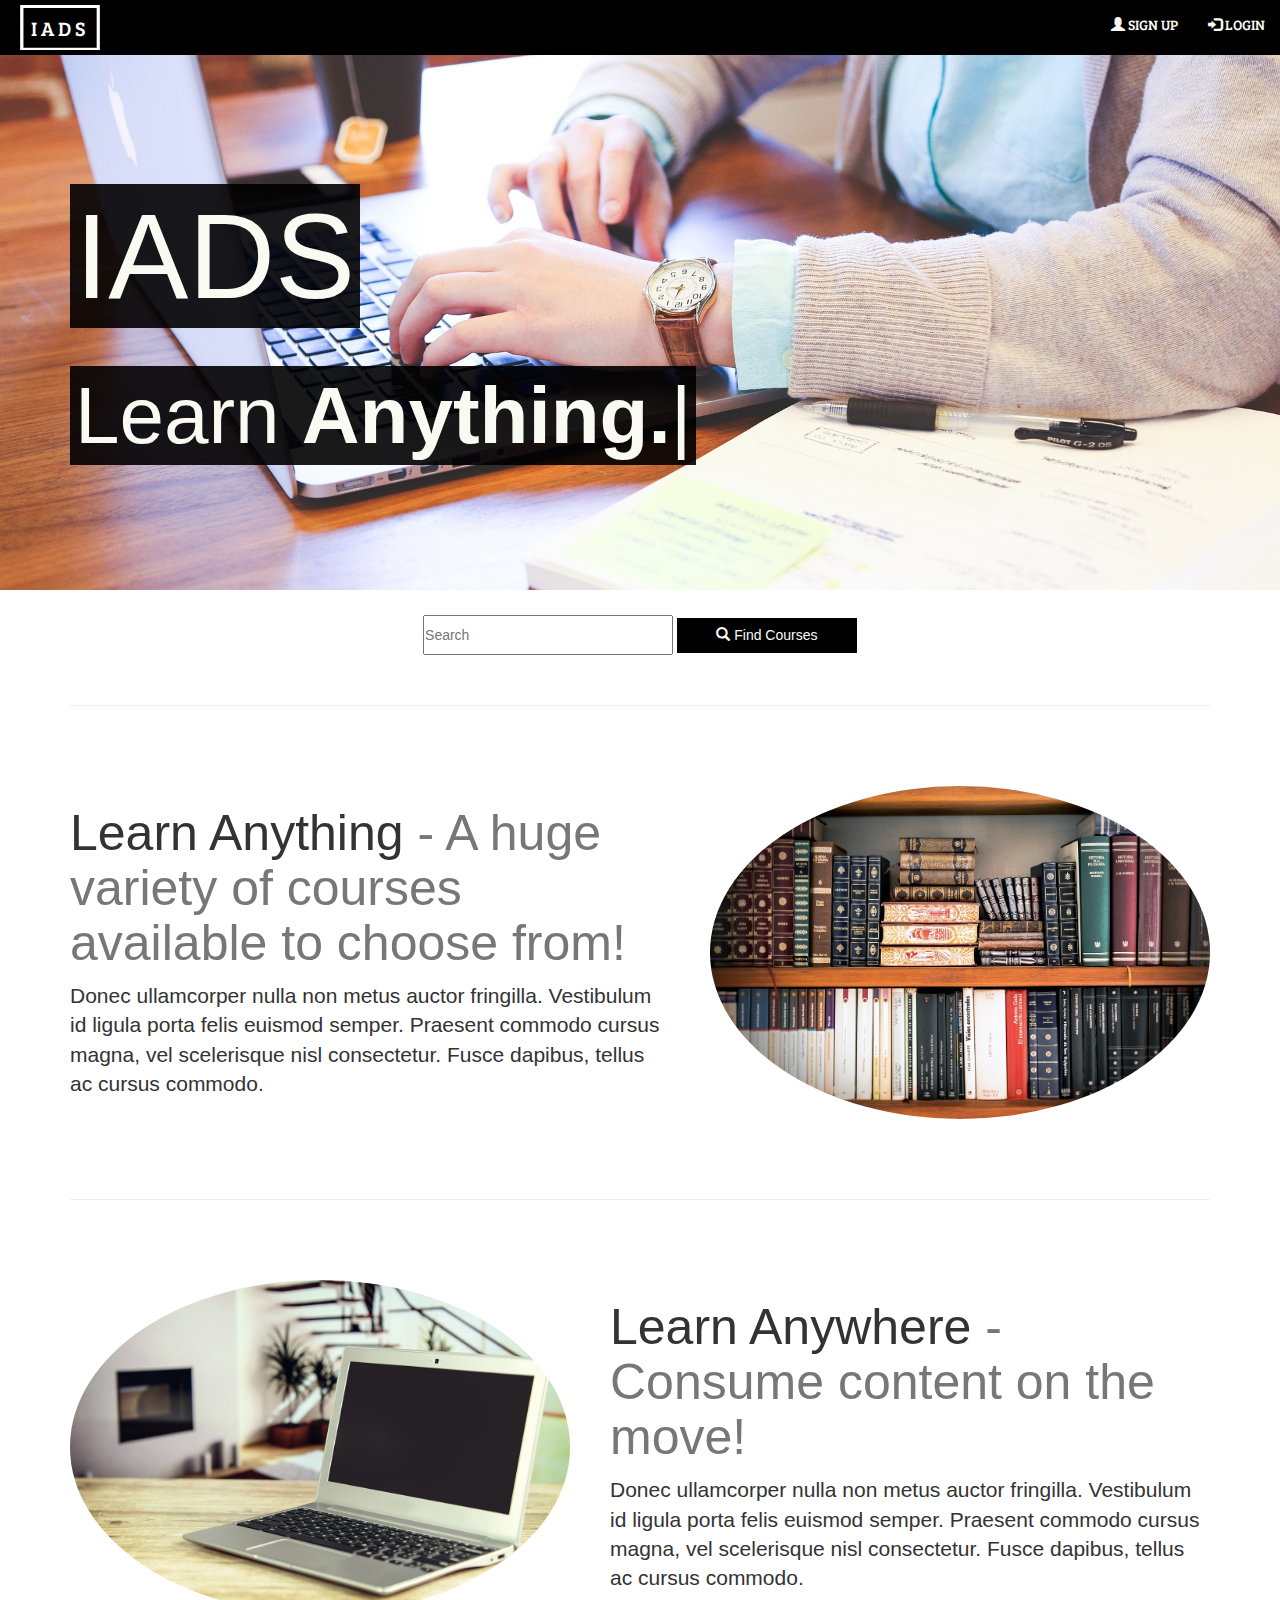
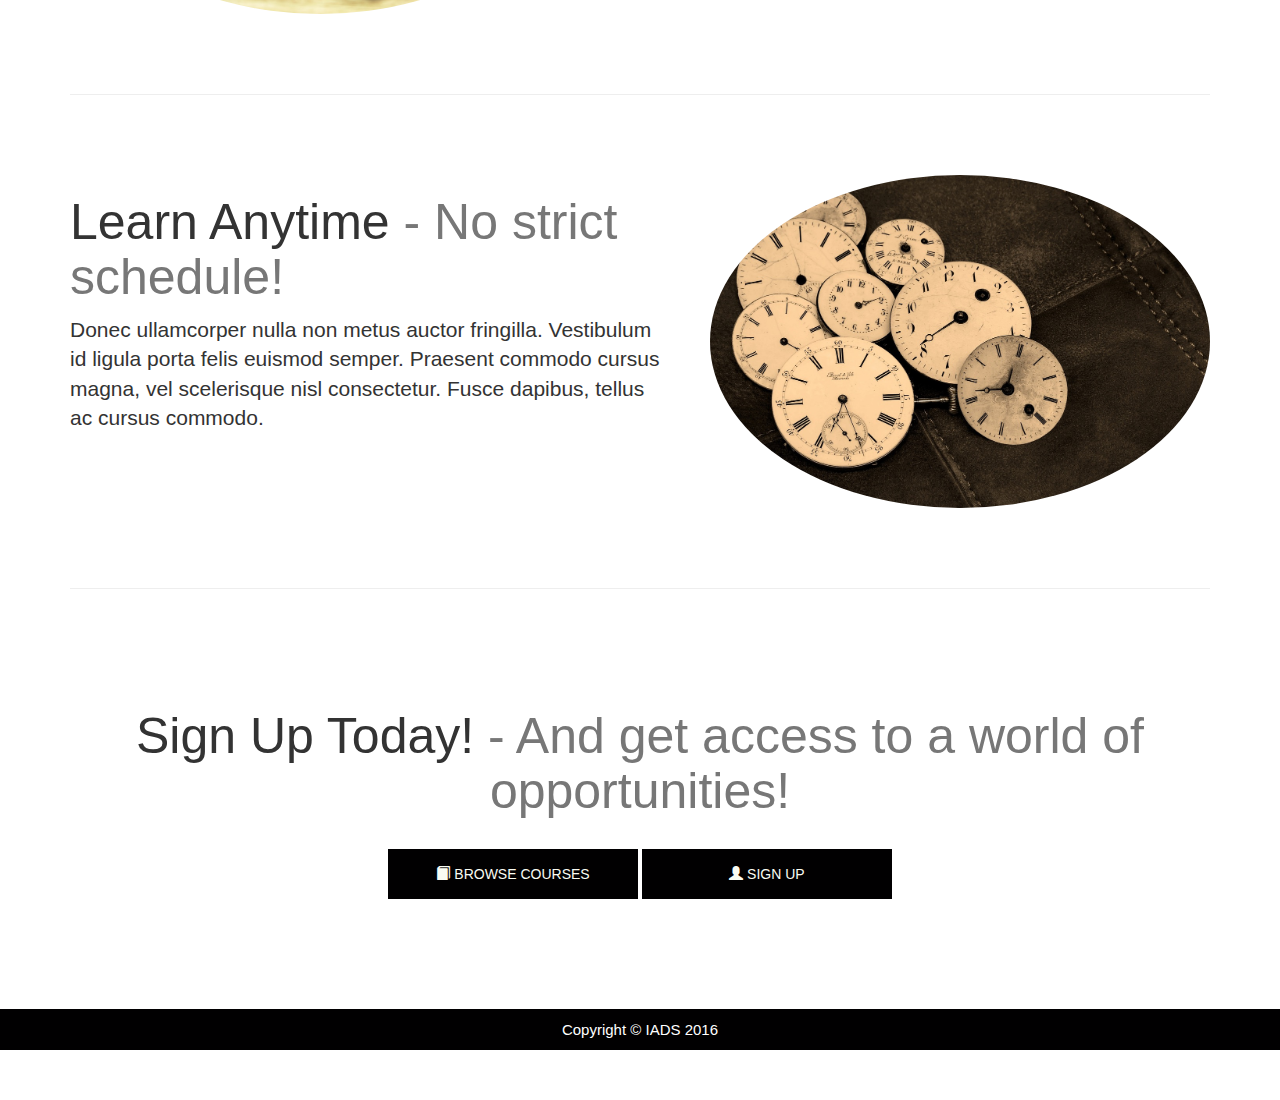
<file: index.html>
<!DOCTYPE html>
<html lang="en">

<head>

    <meta charset="utf-8">
    <meta http-equiv="X-UA-Compatible" content="IE=edge">
    <meta name="viewport" content="width=device-width, initial-scale=1">
    <meta name="description" content="">
    <meta name="author" content="">
    <meta name="theme-color" content="#010001" />

    <title>IADS</title>
    <link rel="icon" type="image/png" href="img/iads.png" />

    <!-- Bootstrap Core CSS -->
    <link href="css/bootstrap.min.css" rel="stylesheet">

    <!-- Custom CSS -->
    <link href="css/one-page-wonder.css" rel="stylesheet">
    <link href="css/breeserif.css" rel="stylesheet">

    <!-- HTML5 Shim and Respond.js IE8 support of HTML5 elements and media queries -->
    <!-- WARNING: Respond.js doesn't work if you view the page via file:// -->
    <!--[if lt IE 9]>
        <script src="https://oss.maxcdn.com/libs/html5shiv/3.7.0/html5shiv.js"></script>
        <script src="https://oss.maxcdn.com/libs/respond.js/1.4.2/respond.min.js"></script>
    <![endif]-->

</head>

<body>

    <!-- Navigation -->
    <nav class="navbar  navbar-inverse navbar-fixed-top" role="navigation">
        <div class="container-fluid">
            <!-- Brand and toggle get grouped for better mobile display -->
            <div class="navbar-header">
                <button type="button" class="navbar-toggle" data-toggle="collapse" data-target="#bs-example-navbar-collapse-1">
                    <span class="sr-only">Toggle navigation</span>
                    <span class="icon-bar"></span>
                    <span class="icon-bar"></span>
                    <span class="icon-bar"></span>
                </button>
                <a class="navbar-brand" href="#"><img src="img/iads.svg" width="90px" height="45" class="logo"></img></a>
            </div>
            <!-- Collect the nav links, forms, and other content for toggling -->
            <div class="collapse navbar-collapse" id="bs-example-navbar-collapse-1">
                <ul class="nav navbar-nav navbar-right nv">
                  <li><a href="#"><span class="glyphicon glyphicon-user"></span> SIGN UP</a></li>
                  <li><a href="#"><span class="glyphicon glyphicon-log-in"></span> LOGIN</a></li>
                </ul>
            </div>
            <!-- /.navbar-collapse -->
        </div>
        <!-- /.container -->
    </nav>

    <!-- Full Width Image Header -->
    <header class="header-image">
        <div class="headline">
            <div class="container">
                <h1><span class="heading">IADS</span></h1>
                <h2 class=""><span class="heading">Learn <span class="element"></span></span></h2>
            </div>
        </div>
    </header>

    <!-- Page Content -->
    <div class="container">

          <form class="searchbox">
          <center>
                    <input type="text"  placeholder="Search" />
                     <button type="submit" class="but" ><span class="glyphicon glyphicon-search"></span> Find Courses</button>
            </center>
            </form>

        <hr class="featurette-divider">

        <!-- First Featurette -->
        <div class="featurette" id="about">
            <img class="featurette-image img-circle img-responsive pull-right" src="img/books.jpg" width="500px" height="500px">
            <h2 class="featurette-heading">Learn Anything 
                <span class="text-muted">-  A huge variety of courses available to choose from!</span>
            </h2>
            <p class="lead">Donec ullamcorper nulla non metus auctor fringilla. Vestibulum id ligula porta felis euismod semper. Praesent commodo cursus magna, vel scelerisque nisl consectetur. Fusce dapibus, tellus ac cursus commodo.</p>
        </div>

        <hr class="featurette-divider">

        <!-- Second Featurette -->
        <div class="featurette" id="services">
            <img class="featurette-image img-circle img-responsive pull-left" src="img/laptop.jpg" width="500px" height="500px">
            <h2 class="featurette-heading">Learn Anywhere
                <span class="text-muted"> - Consume content on the move!</span>
            </h2>
            <p class="lead">Donec ullamcorper nulla non metus auctor fringilla. Vestibulum id ligula porta felis euismod semper. Praesent commodo cursus magna, vel scelerisque nisl consectetur. Fusce dapibus, tellus ac cursus commodo.</p>
        </div>

        <hr class="featurette-divider">

        <!-- Third Featurette -->
        <div class="featurette" id="contact">
            <img class="featurette-image img-circle img-responsive pull-right" src="img/watches.jpg" width="500px" height="500px">
            <h2 class="featurette-heading">Learn Anytime
                <span class="text-muted">- No strict schedule!</span>
            </h2>
            <p class="lead">Donec ullamcorper nulla non metus auctor fringilla. Vestibulum id ligula porta felis euismod semper. Praesent commodo cursus magna, vel scelerisque nisl consectetur. Fusce dapibus, tellus ac cursus commodo.</p>
        </div>
        <hr class="featurette-divider">
        <center>
        <br/>
        <h2 class="featurette-heading">Sign Up Today!
                <span class="text-muted">- And get access to a world of opportunities! </span>
        </h2>
        <br/>
        <button class="lbut"><span class="glyphicon glyphicon-book"></span> BROWSE  COURSES</button>
        <button class="lbut"><span class="glyphicon glyphicon-user"></span> SIGN UP</button>
        </center>
    </div>
    <!-- /.container -->
     <br/>
     <br/>
     <br/>
     <!-- Footer -->
        <footer>
        <div class="text-center foot">
                    <span>Copyright &copy; IADS 2016</span>
        </div>
        </footer>

    <!-- jQuery -->
    <script src="js/jquery.js"></script>

    <!-- Bootstrap Core JavaScript -->
    <script src="js/bootstrap.min.js"></script>
    <script src="js/typed.js"></script>
    <script>
      $(function(){
          $(".element").typed({
            strings: ["<strong>Anything.^</strong>", "<strong>Anywhere.^</strong>","<strong>Anytime.^</strong>"],
            typeSpeed: 0
          });
      });
      $(document).click(function(e) {
    if (!$(e.target).is('a')) {
        $('.collapse').collapse('hide');        
    }
});
    </script>
</body>

</html>
</file>
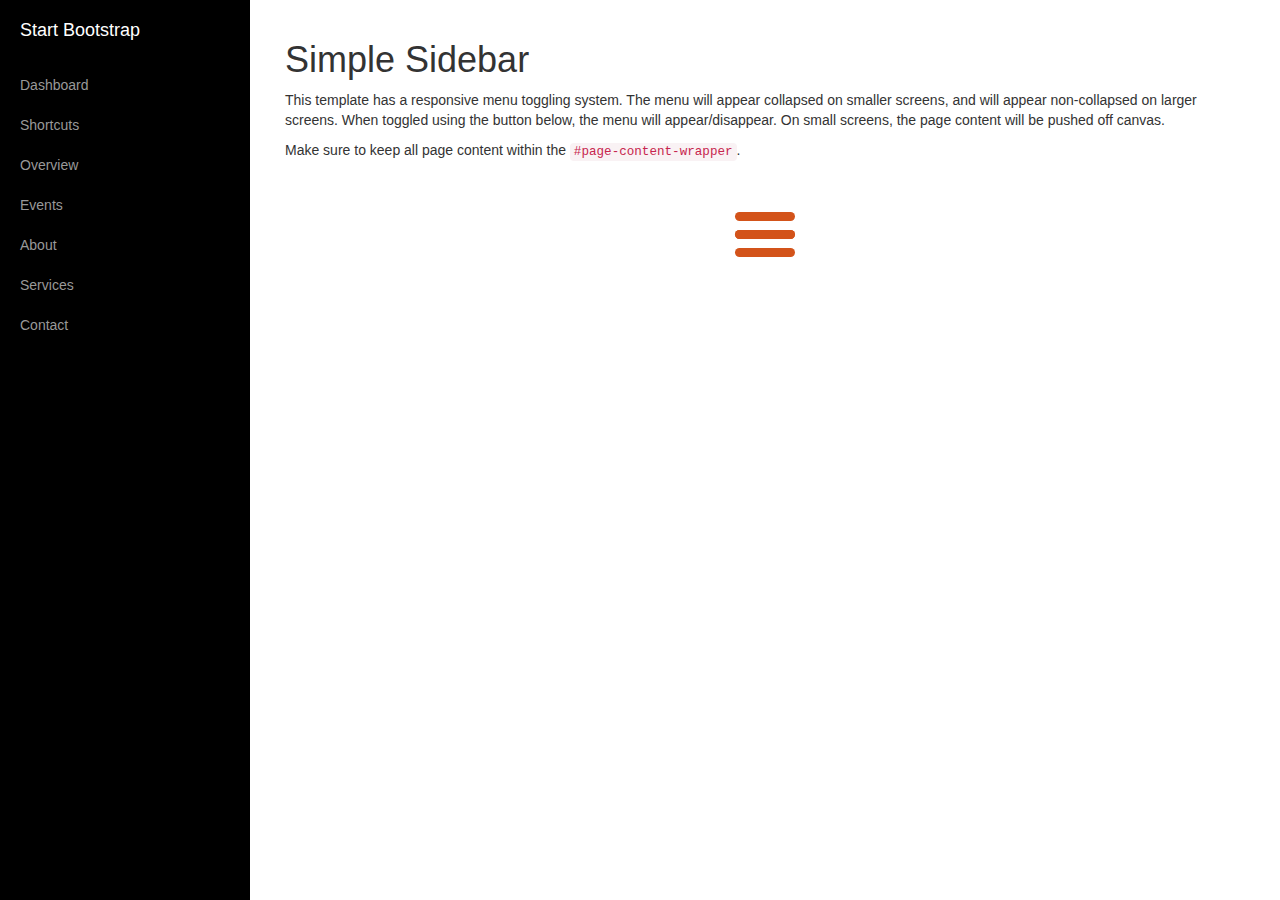
<file: sidebar.html>
<!DOCTYPE html>
<html lang="en">

<head>

    <meta charset="utf-8">
    <meta http-equiv="X-UA-Compatible" content="IE=edge">
    <meta name="viewport" content="width=device-width, shrink-to-fit=no, initial-scale=1">
    <meta name="description" content="">
    <meta name="author" content="">

    <title>Simple Sidebar - Start Bootstrap Template</title>

    <!-- Bootstrap Core CSS -->
    <link href="css/bootstrap.min.css" rel="stylesheet">

    <!-- Custom CSS -->
    <link href="css/simple-sidebar.css" rel="stylesheet">

    <!--Main CSS-->
    <link rel="stylesheet" type="text/css" href="css/main.css">

    <!-- HTML5 Shim and Respond.js IE8 support of HTML5 elements and media queries -->
    <!-- WARNING: Respond.js doesn't work if you view the page via file:// -->
    <!--[if lt IE 9]>
        <script src="https://oss.maxcdn.com/libs/html5shiv/3.7.0/html5shiv.js"></script>
        <script src="https://oss.maxcdn.com/libs/respond.js/1.4.2/respond.min.js"></script>
    <![endif]-->
</head>

<body>

    <div id="wrapper">

        <!-- Sidebar -->
        <div id="sidebar-wrapper">
            <ul class="sidebar-nav">
                <li class="sidebar-brand">
                    <a href="#">
                        Start Bootstrap
                    </a>
                </li>
                <li>
                    <a href="#">Dashboard</a>
                </li>
                <li>
                    <a href="#">Shortcuts</a>
                </li>
                <li>
                    <a href="#">Overview</a>
                </li>
                <li>
                    <a href="#">Events</a>
                </li>
                <li>
                    <a href="#">About</a>
                </li>
                <li>
                    <a href="#">Services</a>
                </li>
                <li>
                    <a href="#">Contact</a>
                </li>
            </ul>
        </div>
        <!-- /#sidebar-wrapper -->

        <!-- Page Content -->
        <div id="page-content-wrapper">
            <div class="container-fluid">
                <div class="row">
                    <div class="col-lg-12">
                        <h1>Simple Sidebar</h1>
                        <p>This template has a responsive menu toggling system. The menu will appear collapsed on smaller screens, and will appear non-collapsed on larger screens. When toggled using the button below, the menu will appear/disappear. On small screens, the page content will be pushed off canvas.</p>
                        <p>Make sure to keep all page content within the <code>#page-content-wrapper</code>.</p>
                        <a href="#menu-toggle" class="" id="menu-toggle"> 
                        <!--Toggle Menu-->
                            <div id="nav-icon3">
                              <span></span>
                              <span></span>
                              <span></span>
                              <span></span>
                            </div>
                        </a>
                    </div>
                </div>
            </div>
        </div>
        <!-- /#page-content-wrapper -->

    </div>
    <!-- /#wrapper -->

    <!-- jQuery -->
    <script src="js/jquery.js"></script>

    <!-- Bootstrap Core JavaScript -->
    <script src="js/bootstrap.min.js"></script>

    <!-- Menu Toggle Script -->
    <script src="js/main.js"></script>

</body>

</html>
</file>
<file: css/breeserif.css>
/* latin-ext */
@font-face {
  font-family: 'Bree Serif';
  font-style: normal;
  font-weight: 400;
  src: local('Bree Serif'), local('BreeSerif-Regular'), url("../fonts/BreeSerif-Regular.woff") format('woff');
  unicode-range: U+0100-024F, U+1E00-1EFF, U+20A0-20AB, U+20AD-20CF, U+2C60-2C7F, U+A720-A7FF;
}
/* latin */
@font-face {
  font-family: 'Bree Serif';
  font-style: normal;
  font-weight: 400;
  src: local('Bree Serif'), local('BreeSerif-Regular'), url("../fonts/BreeSerif-Regular.woff") format('woff');
  unicode-range: U+0000-00FF, U+0131, U+0152-0153, U+02C6, U+02DA, U+02DC, U+2000-206F, U+2074, U+20AC, U+2212, U+2215, U+E0FF, U+EFFD, U+F000;
}
</file>
<file: css/main.css>
* {
  margin: 0;
  padding: 0; 
}




/* Icon 3 */
#nav-icon3{
  width: 60px;
  height: 45px;
  position: relative;
  margin: 50px auto;
  -webkit-transform: rotate(0deg);
  -moz-transform: rotate(0deg);
  -o-transform: rotate(0deg);
  transform: rotate(0deg);
  -webkit-transition: .5s ease-in-out;
  -moz-transition: .5s ease-in-out;
  -o-transition: .5s ease-in-out;
  transition: .5s ease-in-out;
  cursor: pointer;
}

 #nav-icon3 span{
  display: block;
  position: absolute;
  height: 9px;
  width: 100%;
  background: #d3531a;
  border-radius: 9px;
  opacity: 1;
  left: 0;
  -webkit-transform: rotate(0deg);
  -moz-transform: rotate(0deg);
  -o-transform: rotate(0deg);
  transform: rotate(0deg);
  -webkit-transition: .25s ease-in-out;
  -moz-transition: .25s ease-in-out;
  -o-transition: .25s ease-in-out;
  transition: .25s ease-in-out;
}


#nav-icon3 span:nth-child(1) {
  top: 0px;
}

#nav-icon3 span:nth-child(2),#nav-icon3 span:nth-child(3) {
  top: 18px;
}

#nav-icon3 span:nth-child(4) {
  top: 36px;
}

#nav-icon3.open span:nth-child(1) {
  top: 18px;
  width: 0%;
  left: 50%;
}

#nav-icon3.open span:nth-child(2) {
  -webkit-transform: rotate(45deg);
  -moz-transform: rotate(45deg);
  -o-transform: rotate(45deg);
  transform: rotate(45deg);
}

#nav-icon3.open span:nth-child(3) {
  -webkit-transform: rotate(-45deg);
  -moz-transform: rotate(-45deg);
  -o-transform: rotate(-45deg);
  transform: rotate(-45deg);
}

#nav-icon3.open span:nth-child(4) {
  top: 18px;
  width: 0%;
  left: 50%;
}
</file>
<file: css/one-page-wonder.css>
/*
 * Start Bootstrap - One Page Wonder (http://startbootstrap.com/)
 * Copyright 2013-2016 Start Bootstrap
 * Licensed under MIT (https://github.com/BlackrockDigital/startbootstrap/blob/gh-pages/LICENSE)
 */
    * {
  margin: 0;
  padding: 0; 
}

img {
    display:inline!important;
}

body {
    margin-top: 50px; /* Required padding for .navbar-fixed-top. Remove if using .navbar-static-top. Change if height of navigation changes. */
    font-family: "Open Sans", sans-serif;
    position: relative;
}

.navbar{
    background-color:#010001!important;
    border:none!important;
    font-family:"Bree Serif",serif;
    height: 55px;
}

.navbar-inverse .navbar-brand, .navbar-inverse .navbar-nav>li>a {
    color:#F9FBF2;
}

.navbar-inverse .navbar-nav>li>a:hover {
    color:#010001;
    background-color: #F9FBF2;
}

.navbar-toggle {
    border:0px !important;
} 

.navbar-toggle:hover{
     background-color: #010001!important;
}

.navbar-collapse {
    background-color: #010001!important;
}
.logo {
    margin-top: -10px;
}

.searchbox {
    margin-top: 25px;
    margin-bottom: -30px;
}

.searchbox input {
      width:250px;
      height: 40px;
}

.but ,.lbut {
    padding: 5px;
    background-color: #010001;
    color:#F9FBF2;
    height: 35px;
    width: 180px;
    border:none; 
}

.lbut {
    height: 50px;
    width: 250px;
}
.header-image {
    display: block;
    width: 100%;
    text-align: center;
  /*  background: url('http://placehold.it/1900x500') no-repeat center center scroll;*/
     background: url("../img/student.jpg") no-repeat center center scroll;
    -webkit-background-size: cover;
    -moz-background-size: cover;
    background-size: cover;
    -o-background-size: cover;
}

.headline {
    padding: 120px 0;
}

.headline h1 {
    font-size: 120px;
    text-align: left;
    color: #F9FBF2;
    margin-bottom: 50px;
}

.headline h2 {
    font-size: 80px;
    text-align: left;
    color:#F9FBF2;
}

.heading {
    padding: 5px;
     background: #F9FBF2;
     font-family: "Open Sans" , sans-serif;
     background: rgba(1,0,1,0.9);
     border-radius: 0px;
}

.typed-cursor{
    opacity: 1;
    -webkit-animation: blink 0.7s infinite;
    -moz-animation: blink 0.7s infinite;
    animation: blink 0.7s infinite;
}

.foot{
    background-color: #010001;
    color:#fff;
    font-size: 15px;
    padding: 10px;
}
@keyframes blink{
    0% { opacity:1; }
    50% { opacity:0; }
    100% { opacity:1; }
}
@-webkit-keyframes blink{
    0% { opacity:1; }
    50% { opacity:0; }
    100% { opacity:1; }
}
@-moz-keyframes blink{
    0% { opacity:1; }
    50% { opacity:0; }
    100% { opacity:1; }
}

.featurette-divider {
    margin: 80px 0;
}

.featurette {
    overflow: hidden;
}

.featurette-image.pull-left {
    margin-right: 40px;
}

.featurette-image.pull-right {
    margin-left: 40px;
}

.featurette-heading {
    font-size: 50px;
}

footer {
    margin: 50px 0;
}

@media(max-width:1200px) {
    .headline h1 {
        font-size: 140px;
    }

    .headline h2 {
        font-size: 63px;
    }

    .featurette-divider {
        margin: 50px 0;
    }

    .featurette-image.pull-left {
        margin-right: 20px;
    }

    .featurette-image.pull-right {
        margin-left: 20px;
    }

    .featurette-heading {
        font-size: 35px;
    }
}

@media(max-width:991px) {
    .headline h1 {
        font-size: 105px;
    }

    .headline h2 {
        font-size: 50px;
    }

    .featurette-divider {
        margin: 40px 0;
    }

    .featurette-image {
        max-width: 50%;
    }

    .featurette-image.pull-left {
        margin-right: 10px;
    }

    .featurette-image.pull-right {
        margin-left: 10px;
    }

    .featurette-heading {
        font-size: 30px;
    }
}

@media(max-width:768px) {
    .container {
        margin: 0 15px;
    }

    .featurette-divider {
        margin: 40px 0;
    }

    .featurette-heading {
        font-size: 25px;
    }
}

@media(max-width:668px) {
    .headline h1 {
        font-size: 70px;
    }

    .headline h2 {
        font-size: 32px;
    }

    .featurette-divider {
        margin: 30px 0;
    }
}

@media(max-width:640px) {
    .headline {
        padding: 75px 0 25px 0;
    }

    .headline h1 {
        font-size: 60px;
    }

    .headline h2 {
        font-size: 30px;
    }
}

@media(max-width:375px) {
    .featurette-divider {
        margin: 10px 0;
    }

    .featurette-image {
        max-width: 100%;
    }

    .featurette-image.pull-left {
        margin-right: 0;
        margin-bottom: 10px;
    }

    .featurette-image.pull-right {
        margin-bottom: 10px;
        margin-left: 0;
    }
}
</file>
<file: css/simple-sidebar.css>
/*!
 * Start Bootstrap - Simple Sidebar (http://startbootstrap.com/)
 * Copyright 2013-2016 Start Bootstrap
 * Licensed under MIT (https://github.com/BlackrockDigital/startbootstrap/blob/gh-pages/LICENSE)
 */

 body {
    overflow-x: hidden;
 }

/* Toggle Styles */

#wrapper {
    padding-left: 0;
    -webkit-transition: all 0.5s ease;
    -moz-transition: all 0.5s ease;
    -o-transition: all 0.5s ease;
    transition: all 0.5s ease;
}

#wrapper.toggled {
    padding-left: 250px;
}

#sidebar-wrapper {
    z-index: 1000;
    position: fixed;
    left: 250px;
    width: 0;
    height: 100%;
    margin-left: -250px;
    overflow-y: auto;
    background: #000;
    -webkit-transition: all 0.5s ease;
    -moz-transition: all 0.5s ease;
    -o-transition: all 0.5s ease;
    transition: all 0.5s ease;
}

#wrapper.toggled #sidebar-wrapper {
    width: 250px;
}

#page-content-wrapper {
    width: 100%;
    position: absolute;
    padding: 15px;
}

#wrapper.toggled #page-content-wrapper {
    position: absolute;
    margin-right: -250px;
}

/* Sidebar Styles */

.sidebar-nav {
    position: absolute;
    top: 0;
    width: 250px;
    margin: 0;
    padding: 0;
    list-style: none;
}

.sidebar-nav li {
    text-indent: 20px;
    line-height: 40px;
}

.sidebar-nav li a {
    display: block;
    text-decoration: none;
    color: #999999;
}

.sidebar-nav li a:hover {
    text-decoration: none;
    color: #fff;
    background: rgba(255,255,255,0.2);
}

.sidebar-nav li a:active,
.sidebar-nav li a:focus {
    text-decoration: none;
}

.sidebar-nav > .sidebar-brand {
    height: 65px;
    font-size: 18px;
    line-height: 60px;
}

.sidebar-nav > .sidebar-brand a {
    color: #999999;
}

.sidebar-nav > .sidebar-brand a:hover {
    color: #fff;
    background: none;
}

@media(min-width:768px) {
    #wrapper {
        padding-left: 250px;
    }

    #wrapper.toggled {
        padding-left: 0;
    }

    #sidebar-wrapper {
        width: 250px;
    }

    #wrapper.toggled #sidebar-wrapper {
        width: 0;
    }

    #page-content-wrapper {
        padding: 20px;
        position: relative;
    }

    #wrapper.toggled #page-content-wrapper {
        position: relative;
        margin-right: 0;
    }
}
</file>
